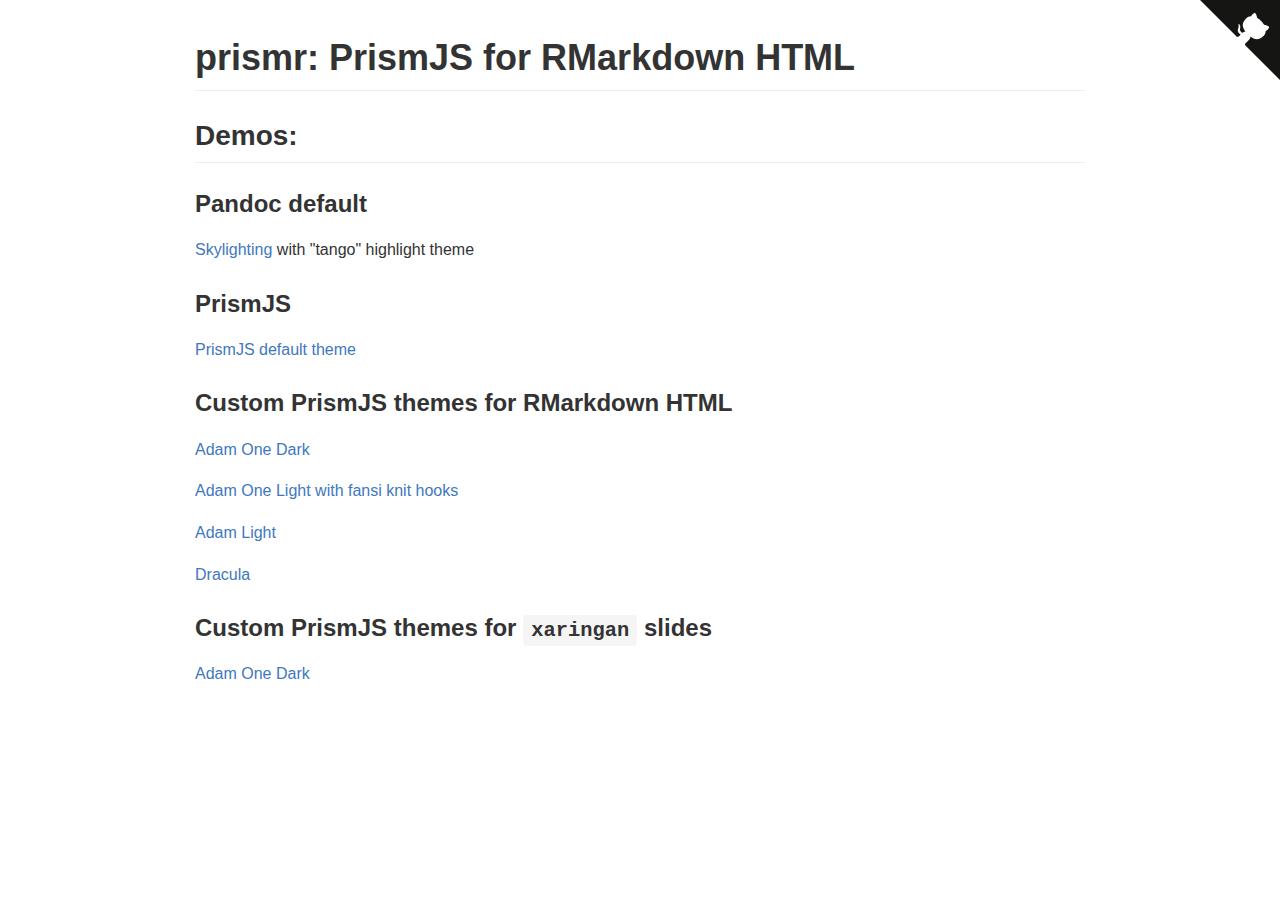
<file: docs/index.html>
<!DOCTYPE html>

<html xmlns="http://www.w3.org/1999/xhtml">

<head>

<meta charset="utf-8">
<meta http-equiv="Content-Type" content="text/html; charset=utf-8" />
<meta name="generator" content="pandoc" />
<meta name="viewport" content="width=device-width, initial-scale=1">

<style type="text/css">
@font-face {
font-family: octicons-link;
src: url([data-uri]) format('woff');
}
body {
-webkit-text-size-adjust: 100%;
text-size-adjust: 100%;
color: #333;
font-family: "Helvetica Neue", Helvetica, "Segoe UI", Arial, freesans, sans-serif, "Apple Color Emoji", "Segoe UI Emoji", "Segoe UI Symbol";
font-size: 16px;
line-height: 1.6;
word-wrap: break-word;
}
a {
background-color: transparent;
}
a:active,
a:hover {
outline: 0;
}
strong {
font-weight: bold;
}
h1 {
font-size: 2em;
margin: 0.67em 0;
}
img {
border: 0;
}
hr {
box-sizing: content-box;
height: 0;
}
pre {
overflow: auto;
}
code,
kbd,
pre {
font-family: monospace, monospace;
font-size: 1em;
}
input {
color: inherit;
font: inherit;
margin: 0;
}
html input[disabled] {
cursor: default;
}
input {
line-height: normal;
}
input[type="checkbox"] {
box-sizing: border-box;
padding: 0;
}
table {
border-collapse: collapse;
border-spacing: 0;
}
td,
th {
padding: 0;
}
* {
box-sizing: border-box;
}
input {
font: 13px / 1.4 Helvetica, arial, nimbussansl, liberationsans, freesans, clean, sans-serif, "Apple Color Emoji", "Segoe UI Emoji", "Segoe UI Symbol";
}
a {
color: #4078c0;
text-decoration: none;
}
a:hover,
a:active {
text-decoration: underline;
}
hr {
height: 0;
margin: 15px 0;
overflow: hidden;
background: transparent;
border: 0;
border-bottom: 1px solid #ddd;
}
hr:before {
display: table;
content: "";
}
hr:after {
display: table;
clear: both;
content: "";
}
h1,
h2,
h3,
h4,
h5,
h6 {
margin-top: 15px;
margin-bottom: 15px;
line-height: 1.1;
}
h1 {
font-size: 30px;
}
h2 {
font-size: 21px;
}
h3 {
font-size: 16px;
}
h4 {
font-size: 14px;
}
h5 {
font-size: 12px;
}
h6 {
font-size: 11px;
}
blockquote {
margin: 0;
}
ul,
ol {
padding: 0;
margin-top: 0;
margin-bottom: 0;
}
ol ol,
ul ol {
list-style-type: lower-roman;
}
ul ul ol,
ul ol ol,
ol ul ol,
ol ol ol {
list-style-type: lower-alpha;
}
dd {
margin-left: 0;
}
code {
font-family: Consolas, "Liberation Mono", Menlo, Courier, monospace;
font-size: 12px;
}
pre {
margin-top: 0;
margin-bottom: 0;
font: 12px Consolas, "Liberation Mono", Menlo, Courier, monospace;
}
.select::-ms-expand {
opacity: 0;
}
.octicon {
font: normal normal normal 16px/1 octicons-link;
display: inline-block;
text-decoration: none;
text-rendering: auto;
-webkit-font-smoothing: antialiased;
-moz-osx-font-smoothing: grayscale;
-webkit-user-select: none;
-moz-user-select: none;
-ms-user-select: none;
user-select: none;
}
.octicon-link:before {
content: '\f05c';
}
.markdown-body:before {
display: table;
content: "";
}
.markdown-body:after {
display: table;
clear: both;
content: "";
}
.markdown-body>*:first-child {
margin-top: 0 !important;
}
.markdown-body>*:last-child {
margin-bottom: 0 !important;
}
a:not([href]) {
color: inherit;
text-decoration: none;
}
.anchor {
display: inline-block;
padding-right: 2px;
margin-left: -18px;
}
.anchor:focus {
outline: none;
}
h1,
h2,
h3,
h4,
h5,
h6 {
margin-top: 1em;
margin-bottom: 16px;
font-weight: bold;
line-height: 1.4;
}
h1 .octicon-link,
h2 .octicon-link,
h3 .octicon-link,
h4 .octicon-link,
h5 .octicon-link,
h6 .octicon-link {
color: #000;
vertical-align: middle;
visibility: hidden;
}
h1:hover .anchor,
h2:hover .anchor,
h3:hover .anchor,
h4:hover .anchor,
h5:hover .anchor,
h6:hover .anchor {
text-decoration: none;
}
h1:hover .anchor .octicon-link,
h2:hover .anchor .octicon-link,
h3:hover .anchor .octicon-link,
h4:hover .anchor .octicon-link,
h5:hover .anchor .octicon-link,
h6:hover .anchor .octicon-link {
visibility: visible;
}
h1 {
padding-bottom: 0.3em;
font-size: 2.25em;
line-height: 1.2;
border-bottom: 1px solid #eee;
}
h1 .anchor {
line-height: 1;
}
h2 {
padding-bottom: 0.3em;
font-size: 1.75em;
line-height: 1.225;
border-bottom: 1px solid #eee;
}
h2 .anchor {
line-height: 1;
}
h3 {
font-size: 1.5em;
line-height: 1.43;
}
h3 .anchor {
line-height: 1.2;
}
h4 {
font-size: 1.25em;
}
h4 .anchor {
line-height: 1.2;
}
h5 {
font-size: 1em;
}
h5 .anchor {
line-height: 1.1;
}
h6 {
font-size: 1em;
color: #777;
}
h6 .anchor {
line-height: 1.1;
}
p,
blockquote,
ul,
ol,
dl,
table,
pre {
margin-top: 0;
margin-bottom: 16px;
}
hr {
height: 4px;
padding: 0;
margin: 16px 0;
background-color: #e7e7e7;
border: 0 none;
}
ul,
ol {
padding-left: 2em;
}
ul ul,
ul ol,
ol ol,
ol ul {
margin-top: 0;
margin-bottom: 0;
}
li>p {
margin-top: 16px;
}
dl {
padding: 0;
}
dl dt {
padding: 0;
margin-top: 16px;
font-size: 1em;
font-style: italic;
font-weight: bold;
}
dl dd {
padding: 0 16px;
margin-bottom: 16px;
}
blockquote {
padding: 0 15px;
color: #777;
border-left: 4px solid #ddd;
}
blockquote>:first-child {
margin-top: 0;
}
blockquote>:last-child {
margin-bottom: 0;
}
table {
display: block;
width: 100%;
overflow: auto;
word-break: normal;
word-break: keep-all;
}
table th {
font-weight: bold;
}
table th,
table td {
padding: 6px 13px;
border: 1px solid #ddd;
}
table tr {
background-color: #fff;
border-top: 1px solid #ccc;
}
table tr:nth-child(2n) {
background-color: #f8f8f8;
}
img {
max-width: 100%;
box-sizing: content-box;
background-color: #fff;
}
code {
padding: 0;
padding-top: 0.2em;
padding-bottom: 0.2em;
margin: 0;
font-size: 85%;
background-color: rgba(0,0,0,0.04);
border-radius: 3px;
}
code:before,
code:after {
letter-spacing: -0.2em;
content: "\00a0";
}
pre>code {
padding: 0;
margin: 0;
font-size: 100%;
word-break: normal;
white-space: pre;
background: transparent;
border: 0;
}
.highlight {
margin-bottom: 16px;
}
.highlight pre,
pre {
padding: 16px;
overflow: auto;
font-size: 85%;
line-height: 1.45;
background-color: #f7f7f7;
border-radius: 3px;
}
.highlight pre {
margin-bottom: 0;
word-break: normal;
}
pre {
word-wrap: normal;
}
pre code {
display: inline;
max-width: initial;
padding: 0;
margin: 0;
overflow: initial;
line-height: inherit;
word-wrap: normal;
background-color: transparent;
border: 0;
}
pre code:before,
pre code:after {
content: normal;
}
kbd {
display: inline-block;
padding: 3px 5px;
font-size: 11px;
line-height: 10px;
color: #555;
vertical-align: middle;
background-color: #fcfcfc;
border: solid 1px #ccc;
border-bottom-color: #bbb;
border-radius: 3px;
box-shadow: inset 0 -1px 0 #bbb;
}
.pl-c {
color: #969896;
}
.pl-c1,
.pl-s .pl-v {
color: #0086b3;
}
.pl-e,
.pl-en {
color: #795da3;
}
.pl-s .pl-s1,
.pl-smi {
color: #333;
}
.pl-ent {
color: #63a35c;
}
.pl-k {
color: #a71d5d;
}
.pl-pds,
.pl-s,
.pl-s .pl-pse .pl-s1,
.pl-sr,
.pl-sr .pl-cce,
.pl-sr .pl-sra,
.pl-sr .pl-sre {
color: #183691;
}
.pl-v {
color: #ed6a43;
}
.pl-id {
color: #b52a1d;
}
.pl-ii {
background-color: #b52a1d;
color: #f8f8f8;
}
.pl-sr .pl-cce {
color: #63a35c;
font-weight: bold;
}
.pl-ml {
color: #693a17;
}
.pl-mh,
.pl-mh .pl-en,
.pl-ms {
color: #1d3e81;
font-weight: bold;
}
.pl-mq {
color: #008080;
}
.pl-mi {
color: #333;
font-style: italic;
}
.pl-mb {
color: #333;
font-weight: bold;
}
.pl-md {
background-color: #ffecec;
color: #bd2c00;
}
.pl-mi1 {
background-color: #eaffea;
color: #55a532;
}
.pl-mdr {
color: #795da3;
font-weight: bold;
}
.pl-mo {
color: #1d3e81;
}
kbd {
display: inline-block;
padding: 3px 5px;
font: 11px Consolas, "Liberation Mono", Menlo, Courier, monospace;
line-height: 10px;
color: #555;
vertical-align: middle;
background-color: #fcfcfc;
border: solid 1px #ccc;
border-bottom-color: #bbb;
border-radius: 3px;
box-shadow: inset 0 -1px 0 #bbb;
}
.task-list-item {
list-style-type: none;
}
.task-list-item+.task-list-item {
margin-top: 3px;
}
.task-list-item input {
margin: 0 0.35em 0.25em -1.6em;
vertical-align: middle;
}
:checked+.radio-label {
z-index: 1;
position: relative;
border-color: #4078c0;
}
.sourceLine {
display: inline-block;
}
code .kw { color: #000000; }
code .dt { color: #ed6a43; }
code .dv { color: #009999; }
code .bn { color: #009999; }
code .fl { color: #009999; }
code .ch { color: #009999; }
code .st { color: #183691; }
code .co { color: #969896; }
code .ot { color: #0086b3; }
code .al { color: #a61717; }
code .fu { color: #63a35c; }
code .er { color: #a61717; background-color: #e3d2d2; }
code .wa { color: #000000; }
code .cn { color: #008080; }
code .sc { color: #008080; }
code .vs { color: #183691; }
code .ss { color: #183691; }
code .im { color: #000000; }
code .va {color: #008080; }
code .cf { color: #000000; }
code .op { color: #000000; }
code .bu { color: #000000; }
code .ex { color: #000000; }
code .pp { color: #999999; }
code .at { color: #008080; }
code .do { color: #969896; }
code .an { color: #008080; }
code .cv { color: #008080; }
code .in { color: #008080; }
</style>
<style>
body {
  box-sizing: border-box;
  min-width: 200px;
  max-width: 980px;
  margin: 0 auto;
  padding: 45px;
  padding-top: 0px;
}
</style>

</head>

<body>

<!-- Github corner obtained from: https://github.com/tholman/github-corners -->

<p><a href="https://github.com/adamoshen/prismr" class="github-corner" aria-label="View source on GitHub"><svg width="80" height="80" viewBox="0 0 250 250" style="fill:#151513; color:#fff; position: absolute; top: 0; border: 0; right: 0;" aria-hidden="true"><path d="M0,0 L115,115 L130,115 L142,142 L250,250 L250,0 Z"></path><path d="M128.3,109.0 C113.8,99.7 119.0,89.6 119.0,89.6 C122.0,82.7 120.5,78.6 120.5,78.6 C119.2,72.0 123.4,76.3 123.4,76.3 C127.3,80.9 125.5,87.3 125.5,87.3 C122.9,97.6 130.6,101.9 134.4,103.2" fill="currentColor" style="transform-origin: 130px 106px;" class="octo-arm"></path><path d="M115.0,115.0 C114.9,115.1 118.7,116.5 119.8,115.4 L133.7,101.6 C136.9,99.2 139.9,98.4 142.2,98.6 C133.8,88.0 127.5,74.4 143.8,58.0 C148.5,53.4 154.0,51.2 159.7,51.0 C160.3,49.4 163.2,43.6 171.4,40.1 C171.4,40.1 176.1,42.5 178.8,56.2 C183.1,58.6 187.2,61.8 190.9,65.4 C194.5,69.0 197.7,73.2 200.1,77.6 C213.8,80.2 216.3,84.9 216.3,84.9 C212.7,93.1 206.9,96.0 205.4,96.6 C205.1,102.4 203.0,107.8 198.3,112.5 C181.9,128.9 168.3,122.5 157.7,114.1 C157.9,116.9 156.7,120.9 152.7,124.9 L141.0,136.5 C139.8,137.7 141.6,141.9 141.8,141.8 Z" fill="currentColor" class="octo-body"></path></svg></a><style>.github-corner:hover
.octo-arm{animation:octocat-wave 560ms ease-in-out}@keyframes
octocat-wave{0%,100%{transform:rotate(0)}20%,60%{transform:rotate(-25deg)}40%,80%{transform:rotate(10deg)}}@media
(max-width:500px){.github-corner:hover
.octo-arm{animation:none}.github-corner .octo-arm{animation:octocat-wave
560ms ease-in-out}}</style></p>
<h1 id="prismr-prismjs-for-rmarkdown-html">prismr: PrismJS for RMarkdown
HTML</h1>
<h2 id="demos">Demos:</h2>
<h3 id="pandoc-default">Pandoc default</h3>
<p><a href="skylighting/">Skylighting</a> with &quot;tango&quot; highlight
theme</p>
<h3 id="prismjs">PrismJS</h3>
<p><a href="default-theme/">PrismJS default theme</a></p>
<h3 id="custom-prismjs-themes-for-rmarkdown-html">Custom PrismJS themes
for RMarkdown HTML</h3>
<p><a href="dark-theme/">Adam One Dark</a></p>
<p><a href="light-theme-fansi/">Adam One Light with fansi knit
hooks</a></p>
<p><a href="light-theme/">Adam Light</a></p>
<p><a href="dracula-theme/">Dracula</a></p>
<h3 id="custom-prismjs-themes-for-xaringan-slides">Custom PrismJS themes
for <code>xaringan</code> slides</h3>
<p><a href="xaringan/">Adam One Dark</a></p>

</body>
</html>
</file>
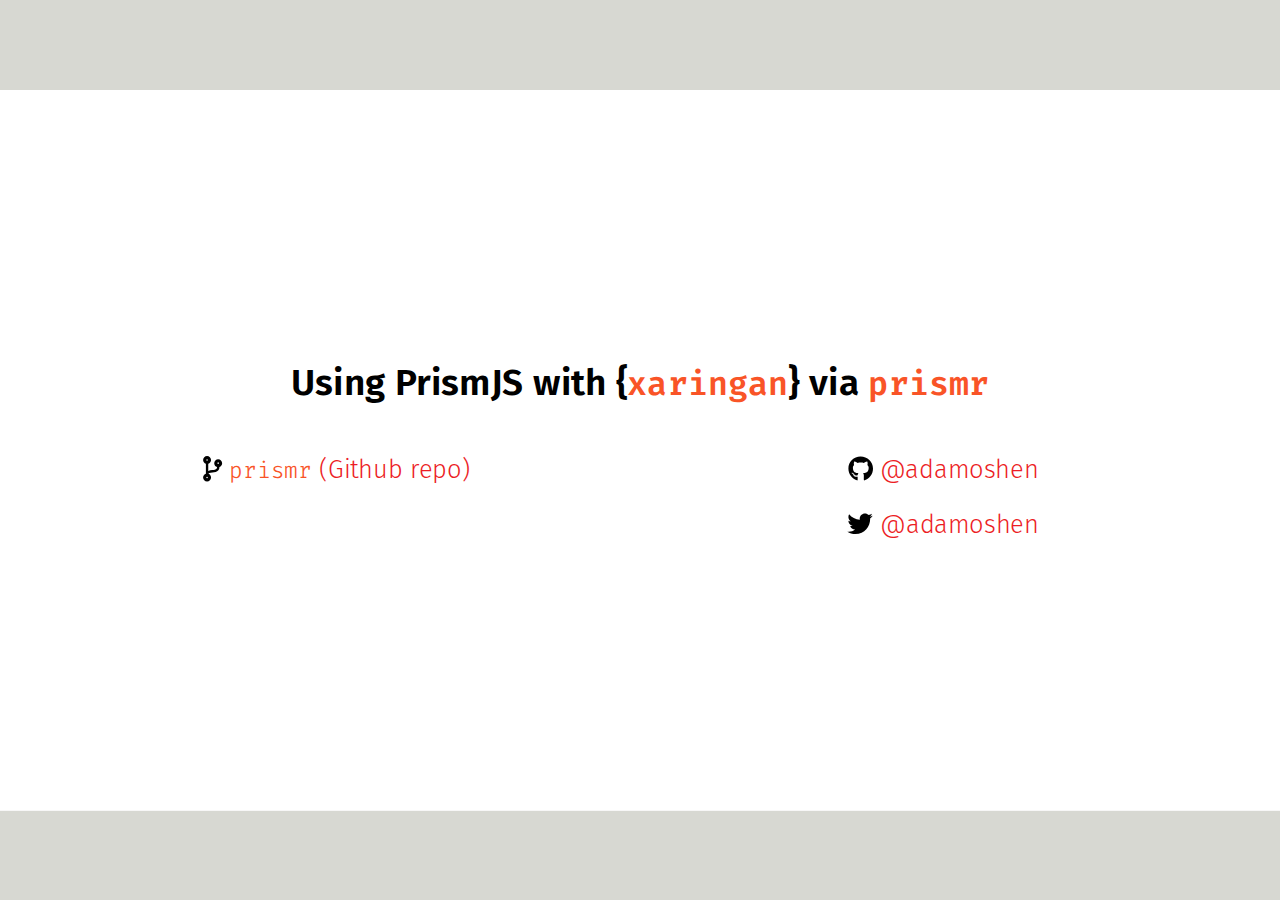
<file: docs/xaringan/index.html>
<!DOCTYPE html>
<html lang="" xml:lang="">
  <head>
    <title>Using PrismJS with {xaringan}</title>
    <meta charset="utf-8" />
    <meta name="author" content="Adam Shen" />
    <script src="libs/header-attrs-2.14/header-attrs.js"></script>
    <link href="libs/prismr-1.28.0/adam-one-dark.css" rel="stylesheet" />
    <script src="libs/prismr-1.28.0/prismr.js"></script>
    <link rel="stylesheet" href="css/xaringan-themer.css" type="text/css" />
  </head>
  <body>
    <textarea id="source">




count: false
class: title-slide, center, middle

# Using PrismJS with {`xaringan`} via `prismr`

.pull-left[

<svg aria-hidden="true" role="img" viewBox="0 0 384 512" style="height:1em;width:0.75em;vertical-align:-0.125em;margin-left:auto;margin-right:auto;font-size:inherit;fill:currentColor;overflow:visible;position:relative;"><path d="M384 144c0-44.2-35.8-80-80-80s-80 35.8-80 80c0 36.4 24.3 67.1 57.5 76.8-.6 16.1-4.2 28.5-11 36.9-15.4 19.2-49.3 22.4-85.2 25.7-28.2 2.6-57.4 5.4-81.3 16.9v-144c32.5-10.2 56-40.5 56-76.3 0-44.2-35.8-80-80-80S0 35.8 0 80c0 35.8 23.5 66.1 56 76.3v199.3C23.5 365.9 0 396.2 0 432c0 44.2 35.8 80 80 80s80-35.8 80-80c0-34-21.2-63.1-51.2-74.6 3.1-5.2 7.8-9.8 14.9-13.4 16.2-8.2 40.4-10.4 66.1-12.8 42.2-3.9 90-8.4 118.2-43.4 14-17.4 21.1-39.8 21.6-67.9 31.6-10.8 54.4-40.7 54.4-75.9zM80 64c8.8 0 16 7.2 16 16s-7.2 16-16 16-16-7.2-16-16 7.2-16 16-16zm0 384c-8.8 0-16-7.2-16-16s7.2-16 16-16 16 7.2 16 16-7.2 16-16 16zm224-320c8.8 0 16 7.2 16 16s-7.2 16-16 16-16-7.2-16-16 7.2-16 16-16z"/></svg> [`prismr` (Github repo)](https://github.com/adamoshen/prismr)

]

.pull-right[

<svg aria-hidden="true" role="img" viewBox="0 0 496 512" style="height:1em;width:0.97em;vertical-align:-0.125em;margin-left:auto;margin-right:auto;font-size:inherit;fill:currentColor;overflow:visible;position:relative;"><path d="M165.9 397.4c0 2-2.3 3.6-5.2 3.6-3.3.3-5.6-1.3-5.6-3.6 0-2 2.3-3.6 5.2-3.6 3-.3 5.6 1.3 5.6 3.6zm-31.1-4.5c-.7 2 1.3 4.3 4.3 4.9 2.6 1 5.6 0 6.2-2s-1.3-4.3-4.3-5.2c-2.6-.7-5.5.3-6.2 2.3zm44.2-1.7c-2.9.7-4.9 2.6-4.6 4.9.3 2 2.9 3.3 5.9 2.6 2.9-.7 4.9-2.6 4.6-4.6-.3-1.9-3-3.2-5.9-2.9zM244.8 8C106.1 8 0 113.3 0 252c0 110.9 69.8 205.8 169.5 239.2 12.8 2.3 17.3-5.6 17.3-12.1 0-6.2-.3-40.4-.3-61.4 0 0-70 15-84.7-29.8 0 0-11.4-29.1-27.8-36.6 0 0-22.9-15.7 1.6-15.4 0 0 24.9 2 38.6 25.8 21.9 38.6 58.6 27.5 72.9 20.9 2.3-16 8.8-27.1 16-33.7-55.9-6.2-112.3-14.3-112.3-110.5 0-27.5 7.6-41.3 23.6-58.9-2.6-6.5-11.1-33.3 2.6-67.9 20.9-6.5 69 27 69 27 20-5.6 41.5-8.5 62.8-8.5s42.8 2.9 62.8 8.5c0 0 48.1-33.6 69-27 13.7 34.7 5.2 61.4 2.6 67.9 16 17.7 25.8 31.5 25.8 58.9 0 96.5-58.9 104.2-114.8 110.5 9.2 7.9 17 22.9 17 46.4 0 33.7-.3 75.4-.3 83.6 0 6.5 4.6 14.4 17.3 12.1C428.2 457.8 496 362.9 496 252 496 113.3 383.5 8 244.8 8zM97.2 352.9c-1.3 1-1 3.3.7 5.2 1.6 1.6 3.9 2.3 5.2 1 1.3-1 1-3.3-.7-5.2-1.6-1.6-3.9-2.3-5.2-1zm-10.8-8.1c-.7 1.3.3 2.9 2.3 3.9 1.6 1 3.6.7 4.3-.7.7-1.3-.3-2.9-2.3-3.9-2-.6-3.6-.3-4.3.7zm32.4 35.6c-1.6 1.3-1 4.3 1.3 6.2 2.3 2.3 5.2 2.6 6.5 1 1.3-1.3.7-4.3-1.3-6.2-2.2-2.3-5.2-2.6-6.5-1zm-11.4-14.7c-1.6 1-1.6 3.6 0 5.9 1.6 2.3 4.3 3.3 5.6 2.3 1.6-1.3 1.6-3.9 0-6.2-1.4-2.3-4-3.3-5.6-2z"/></svg> [@adamoshen](https://github.com/adamoshen)

<svg aria-hidden="true" role="img" viewBox="0 0 512 512" style="height:1em;width:1em;vertical-align:-0.125em;margin-left:auto;margin-right:auto;font-size:inherit;fill:currentColor;overflow:visible;position:relative;"><path d="M459.37 151.716c.325 4.548.325 9.097.325 13.645 0 138.72-105.583 298.558-298.558 298.558-59.452 0-114.68-17.219-161.137-47.106 8.447.974 16.568 1.299 25.34 1.299 49.055 0 94.213-16.568 130.274-44.832-46.132-.975-84.792-31.188-98.112-72.772 6.498.974 12.995 1.624 19.818 1.624 9.421 0 18.843-1.3 27.614-3.573-48.081-9.747-84.143-51.98-84.143-102.985v-1.299c13.969 7.797 30.214 12.67 47.431 13.319-28.264-18.843-46.781-51.005-46.781-87.391 0-19.492 5.197-37.36 14.294-52.954 51.655 63.675 129.3 105.258 216.365 109.807-1.624-7.797-2.599-15.918-2.599-24.04 0-57.828 46.782-104.934 104.934-104.934 30.213 0 57.502 12.67 76.67 33.137 23.715-4.548 46.456-13.32 66.599-25.34-7.798 24.366-24.366 44.833-46.132 57.827 21.117-2.273 41.584-8.122 60.426-16.243-14.292 20.791-32.161 39.308-52.628 54.253z"/></svg> [@adamoshen](https://twitter.com/adamoshen)

]

---

class: language-r

# PrismJS works with `fansi` knit hooks


```r
library(tidyverse)
```

&lt;PRE class="fansi fansi-message"&gt;&lt;CODE&gt;## -- &lt;span style='font-weight: bold;'&gt;Attaching packages&lt;/span&gt; --------------------------------------- tidyverse 1.3.1 --
&lt;/CODE&gt;&lt;/PRE&gt;&lt;PRE class="fansi fansi-message"&gt;&lt;CODE&gt;## &lt;span style='color: #00BB00;'&gt;v&lt;/span&gt; &lt;span style='color: #0000BB;'&gt;ggplot2&lt;/span&gt; 3.3.6     &lt;span style='color: #00BB00;'&gt;v&lt;/span&gt; &lt;span style='color: #0000BB;'&gt;purrr  &lt;/span&gt; 0.3.4
## &lt;span style='color: #00BB00;'&gt;v&lt;/span&gt; &lt;span style='color: #0000BB;'&gt;tibble &lt;/span&gt; 3.1.6     &lt;span style='color: #00BB00;'&gt;v&lt;/span&gt; &lt;span style='color: #0000BB;'&gt;dplyr  &lt;/span&gt; 1.0.9
## &lt;span style='color: #00BB00;'&gt;v&lt;/span&gt; &lt;span style='color: #0000BB;'&gt;tidyr  &lt;/span&gt; 1.2.0     &lt;span style='color: #00BB00;'&gt;v&lt;/span&gt; &lt;span style='color: #0000BB;'&gt;stringr&lt;/span&gt; 1.4.0
## &lt;span style='color: #00BB00;'&gt;v&lt;/span&gt; &lt;span style='color: #0000BB;'&gt;readr  &lt;/span&gt; 2.1.2     &lt;span style='color: #00BB00;'&gt;v&lt;/span&gt; &lt;span style='color: #0000BB;'&gt;forcats&lt;/span&gt; 0.5.1
&lt;/CODE&gt;&lt;/PRE&gt;&lt;PRE class="fansi fansi-message"&gt;&lt;CODE&gt;## -- &lt;span style='font-weight: bold;'&gt;Conflicts&lt;/span&gt; ------------------------------------------ tidyverse_conflicts() --
## &lt;span style='color: #BB0000;'&gt;x&lt;/span&gt; &lt;span style='color: #0000BB;'&gt;dplyr&lt;/span&gt;::&lt;span style='color: #00BB00;'&gt;filter()&lt;/span&gt; masks &lt;span style='color: #0000BB;'&gt;stats&lt;/span&gt;::filter()
## &lt;span style='color: #BB0000;'&gt;x&lt;/span&gt; &lt;span style='color: #0000BB;'&gt;dplyr&lt;/span&gt;::&lt;span style='color: #00BB00;'&gt;lag()&lt;/span&gt;    masks &lt;span style='color: #0000BB;'&gt;stats&lt;/span&gt;::lag()
&lt;/CODE&gt;&lt;/PRE&gt;

---

class: language-r

# PrismJS works with `fansi` knit hooks


```r
tidyverse_logo()
```

&lt;PRE class="fansi fansi-output"&gt;&lt;CODE&gt;## &lt;span style='color: #BB0000;'&gt;*&lt;/span&gt;&lt;span style='color: #0000BB;'&gt; __  _    __   &lt;/span&gt;&lt;span style='color: #BBBB00;'&gt;.&lt;/span&gt;&lt;span style='color: #0000BB;'&gt;    &lt;/span&gt;&lt;span style='color: #00BB00;'&gt;o&lt;/span&gt;&lt;span style='color: #0000BB;'&gt;           &lt;/span&gt;&lt;span style='color: #BB00BB;'&gt;*&lt;/span&gt;&lt;span style='color: #0000BB;'&gt;  &lt;/span&gt;&lt;span style='color: #00BBBB;'&gt;.&lt;/span&gt;&lt;span style='color: #0000BB;'&gt; &lt;/span&gt;
## &lt;span style='color: #0000BB;'&gt; / /_(_)__/ /_ ___  _____ _______ ___ &lt;/span&gt;
## &lt;span style='color: #0000BB;'&gt;/ __/ / _  / // / |/ / -_) __(_-&amp;lt;/ -_)&lt;/span&gt;
## &lt;span style='color: #0000BB;'&gt;\__/_/\_,_/\_, /|___/\__/_/ /___/\__/ &lt;/span&gt;
## &lt;span style='color: #0000BB;'&gt;     &lt;/span&gt;&lt;span style='color: #BBBB00;'&gt;*&lt;/span&gt;&lt;span style='color: #0000BB;'&gt;  &lt;/span&gt;&lt;span style='color: #00BB00;'&gt;.&lt;/span&gt;&lt;span style='color: #0000BB;'&gt; /___/      &lt;/span&gt;&lt;span style='color: #BBBBBB;'&gt;o&lt;/span&gt;&lt;span style='color: #0000BB;'&gt;      &lt;/span&gt;&lt;span style='color: #BB00BB;'&gt;.&lt;/span&gt;&lt;span style='color: #0000BB;'&gt;       &lt;/span&gt;&lt;span style='color: #00BBBB;'&gt;*&lt;/span&gt;&lt;span style='color: #0000BB;'&gt; &lt;/span&gt;
&lt;/CODE&gt;&lt;/PRE&gt;

---

class: language-r

# Example code and output


```r
new_penguins &lt;- palmerpenguins::penguins %&gt;%
  drop_na() %&gt;%
  mutate(bill_length_mean1 = mean(bill_length_mm)) %&gt;%
  group_by(species, island) %&gt;%
  mutate(bill_length_mean2 = mean(bill_length_mm)) %&gt;%
  ungroup() %&gt;%
  select(species, island, contains("bill_length"))

new_penguins
```

&lt;PRE class="fansi fansi-output"&gt;&lt;CODE&gt;## &lt;span style='color: #555555;'&gt;# A tibble: 333 x 5&lt;/span&gt;
##    species island    bill_length_mm bill_length_mean1 bill_length_mean2
##    &lt;span style='color: #555555; font-style: italic;'&gt;&amp;lt;fct&amp;gt;&lt;/span&gt;   &lt;span style='color: #555555; font-style: italic;'&gt;&amp;lt;fct&amp;gt;&lt;/span&gt;              &lt;span style='color: #555555; font-style: italic;'&gt;&amp;lt;dbl&amp;gt;&lt;/span&gt;             &lt;span style='color: #555555; font-style: italic;'&gt;&amp;lt;dbl&amp;gt;&lt;/span&gt;             &lt;span style='color: #555555; font-style: italic;'&gt;&amp;lt;dbl&amp;gt;&lt;/span&gt;
## &lt;span style='color: #555555;'&gt; 1&lt;/span&gt; Adelie  Torgersen           39.1              44.0              39.0
## &lt;span style='color: #555555;'&gt; 2&lt;/span&gt; Adelie  Torgersen           39.5              44.0              39.0
## &lt;span style='color: #555555;'&gt; 3&lt;/span&gt; Adelie  Torgersen           40.3              44.0              39.0
## &lt;span style='color: #555555;'&gt; 4&lt;/span&gt; Adelie  Torgersen           36.7              44.0              39.0
## &lt;span style='color: #555555;'&gt; 5&lt;/span&gt; Adelie  Torgersen           39.3              44.0              39.0
## &lt;span style='color: #555555;'&gt; 6&lt;/span&gt; Adelie  Torgersen           38.9              44.0              39.0
## &lt;span style='color: #555555;'&gt; 7&lt;/span&gt; Adelie  Torgersen           39.2              44.0              39.0
## &lt;span style='color: #555555;'&gt; 8&lt;/span&gt; Adelie  Torgersen           41.1              44.0              39.0
## &lt;span style='color: #555555;'&gt; 9&lt;/span&gt; Adelie  Torgersen           38.6              44.0              39.0
## &lt;span style='color: #555555;'&gt;10&lt;/span&gt; Adelie  Torgersen           34.6              44.0              39.0
## &lt;span style='color: #555555;'&gt;# ... with 323 more rows&lt;/span&gt;
&lt;/CODE&gt;&lt;/PRE&gt;

---

# Highlighting code inline without defining a slide class

You can also highlight inline code using the usual dot-classes, with the class being "language-r".

So I thought I'd use .language-r[`dplyr::group_by()`] followed by .language-r[`dplyr::mutate()`].
Of course, afterward I would also .language-r[`dplyr::ungroup()`].

You can also use the class "language-none" to disable highlighting of inline code.

So I thought I'd use .language-none[`dplyr::group_by()`] followed by .language-none[`dplyr::mutate()`].
Of course, afterward I would also .language-none[`dplyr::ungroup()`].

---

# You may be interested in using the `layout` feature

Recall that you can define slide classes for all subsequent slides using `layout`. As usual, you
can also combine classes together.

```
class: center, inverse, language-r
layout: true
```

Read more about slide layouts
[<svg aria-hidden="true" role="img" viewBox="0 0 512 512" style="height:1em;width:1em;vertical-align:-0.125em;margin-left:auto;margin-right:auto;font-size:inherit;fill:currentColor;overflow:visible;position:relative;"><path d="M432,320H400a16,16,0,0,0-16,16V448H64V128H208a16,16,0,0,0,16-16V80a16,16,0,0,0-16-16H48A48,48,0,0,0,0,112V464a48,48,0,0,0,48,48H400a48,48,0,0,0,48-48V336A16,16,0,0,0,432,320ZM488,0h-128c-21.37,0-32.05,25.91-17,41l35.73,35.73L135,320.37a24,24,0,0,0,0,34L157.67,377a24,24,0,0,0,34,0L435.28,133.32,471,169c15,15,41,4.5,41-17V24A24,24,0,0,0,488,0Z"/></svg>](https://github.com/yihui/xaringan/wiki/Slide-layouts).

---

class: language-r

# Limitations

One known limitation is that adding comments will highlight the remainder of the chunk as a comment
[<svg aria-hidden="true" role="img" viewBox="0 0 512 512" style="height:1em;width:1em;vertical-align:-0.125em;margin-left:auto;margin-right:auto;font-size:inherit;fill:currentColor;overflow:visible;position:relative;"><path d="M432,320H400a16,16,0,0,0-16,16V448H64V128H208a16,16,0,0,0,16-16V80a16,16,0,0,0-16-16H48A48,48,0,0,0,0,112V464a48,48,0,0,0,48,48H400a48,48,0,0,0,48-48V336A16,16,0,0,0,432,320ZM488,0h-128c-21.37,0-32.05,25.91-17,41l35.73,35.73L135,320.37a24,24,0,0,0,0,34L157.67,377a24,24,0,0,0,34,0L435.28,133.32,471,169c15,15,41,4.5,41-17V24A24,24,0,0,0,488,0Z"/></svg>](https://github.com/adamoshen/prismr/issues/2).


```r
1 + 2

# Everything past this point will be highlighted as a comment
mean(c(1, 4, 5, 6))
data(starwars, package="dplyr")
```

Solutions:

- Only include comments on the last line, or adjacent to the last line of code
- Don't include comments in your code chunk
- Start a new code chunk after commenting
- Use plain text on the slide to explain your code
- Line highlighting still works though (see next slide)

---

class: language-r

# This is something complicated

.pull-left[


```r
ggplot(
* mpg,
  
  aes(x = displ, y = hwy, colour = class)
) +
  geom_point()
```

]

.pull-right[

Construct a plot using the .language-none[`mpg`] data set.

]

--

.pull-left[


```r
ggplot(
  mpg,
  
* aes(x = displ, y = hwy, colour = class)
) +
  geom_point()
```

]

.pull-right[

The x-axis will represent engine displacement.

The y-axis will represent highway miles per gallon.

Geoms will be coloured by type of vehicle

]

--

.pull-left[


```r
ggplot(
  mpg,
  
  aes(x = displ, y = hwy, colour = class)
) +
* geom_point()
```

]

.pull-right[

Draw points on the canvas.

]
    </textarea>
<style data-target="print-only">@media screen {.remark-slide-container{display:block;}.remark-slide-scaler{box-shadow:none;}}</style>
<script src="libs/remark-latest.min.js"></script>
<script>var slideshow = remark.create({
"highlightStyle": null,
"highlightLines": true,
"countIncrementalSlides": false,
"ratio": "16:9"
});
if (window.HTMLWidgets) slideshow.on('afterShowSlide', function (slide) {
  window.dispatchEvent(new Event('resize'));
});
(function(d) {
  var s = d.createElement("style"), r = d.querySelector(".remark-slide-scaler");
  if (!r) return;
  s.type = "text/css"; s.innerHTML = "@page {size: " + r.style.width + " " + r.style.height +"; }";
  d.head.appendChild(s);
})(document);

(function(d) {
  var el = d.getElementsByClassName("remark-slides-area");
  if (!el) return;
  var slide, slides = slideshow.getSlides(), els = el[0].children;
  for (var i = 1; i < slides.length; i++) {
    slide = slides[i];
    if (slide.properties.continued === "true" || slide.properties.count === "false") {
      els[i - 1].className += ' has-continuation';
    }
  }
  var s = d.createElement("style");
  s.type = "text/css"; s.innerHTML = "@media print { .has-continuation { display: none; } }";
  d.head.appendChild(s);
})(document);
// delete the temporary CSS (for displaying all slides initially) when the user
// starts to view slides
(function() {
  var deleted = false;
  slideshow.on('beforeShowSlide', function(slide) {
    if (deleted) return;
    var sheets = document.styleSheets, node;
    for (var i = 0; i < sheets.length; i++) {
      node = sheets[i].ownerNode;
      if (node.dataset["target"] !== "print-only") continue;
      node.parentNode.removeChild(node);
    }
    deleted = true;
  });
})();
// add `data-at-shortcutkeys` attribute to <body> to resolve conflicts with JAWS
// screen reader (see PR #262)
(function(d) {
  let res = {};
  d.querySelectorAll('.remark-help-content table tr').forEach(tr => {
    const t = tr.querySelector('td:nth-child(2)').innerText;
    tr.querySelectorAll('td:first-child .key').forEach(key => {
      const k = key.innerText;
      if (/^[a-z]$/.test(k)) res[k] = t;  // must be a single letter (key)
    });
  });
  d.body.setAttribute('data-at-shortcutkeys', JSON.stringify(res));
})(document);
(function() {
  "use strict"
  // Replace <script> tags in slides area to make them executable
  var scripts = document.querySelectorAll(
    '.remark-slides-area .remark-slide-container script'
  );
  if (!scripts.length) return;
  for (var i = 0; i < scripts.length; i++) {
    var s = document.createElement('script');
    var code = document.createTextNode(scripts[i].textContent);
    s.appendChild(code);
    var scriptAttrs = scripts[i].attributes;
    for (var j = 0; j < scriptAttrs.length; j++) {
      s.setAttribute(scriptAttrs[j].name, scriptAttrs[j].value);
    }
    scripts[i].parentElement.replaceChild(s, scripts[i]);
  }
})();
(function() {
  var links = document.getElementsByTagName('a');
  for (var i = 0; i < links.length; i++) {
    if (/^(https?:)?\/\//.test(links[i].getAttribute('href'))) {
      links[i].target = '_blank';
    }
  }
})();
// adds .remark-code-has-line-highlighted class to <pre> parent elements
// of code chunks containing highlighted lines with class .remark-code-line-highlighted
(function(d) {
  const hlines = d.querySelectorAll('.remark-code-line-highlighted');
  const preParents = [];
  const findPreParent = function(line, p = 0) {
    if (p > 1) return null; // traverse up no further than grandparent
    const el = line.parentElement;
    return el.tagName === "PRE" ? el : findPreParent(el, ++p);
  };

  for (let line of hlines) {
    let pre = findPreParent(line);
    if (pre && !preParents.includes(pre)) preParents.push(pre);
  }
  preParents.forEach(p => p.classList.add("remark-code-has-line-highlighted"));
})(document);</script>

  </body>
</html>
</file>
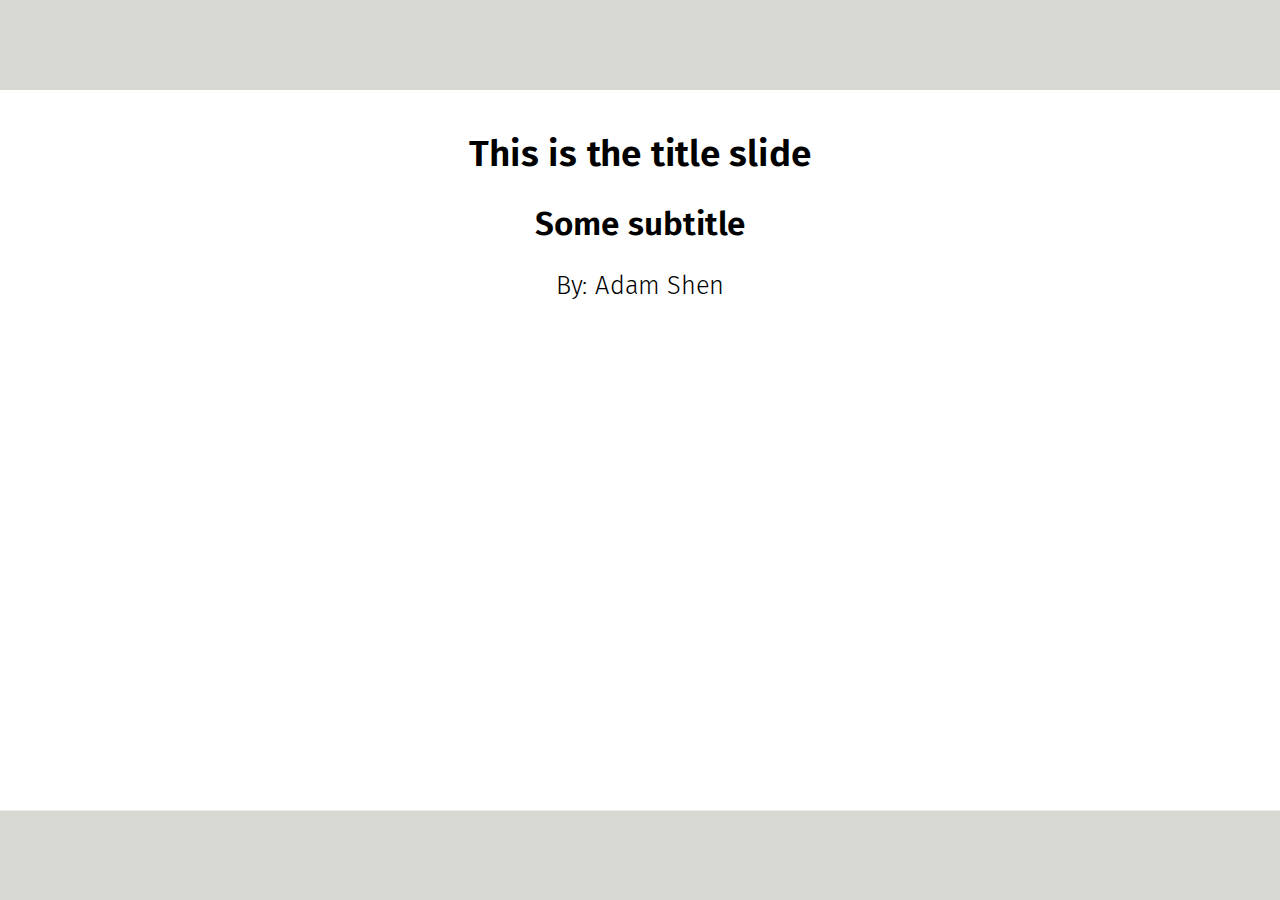
<file: docs/xaringan/slides.html>
<!DOCTYPE html>
<html lang="" xml:lang="">
  <head>
    <title>This is a title</title>
    <meta charset="utf-8" />
    <meta name="author" content="Adam Shen" />
    <script src="libs/header-attrs-2.14/header-attrs.js"></script>
    <link href="libs/prismr-1.28.0/adam-one-dark.css" rel="stylesheet" />
    <script src="libs/prismr-1.28.0/prismr.js"></script>
    <link rel="stylesheet" href="css/xaringan-themer.css" type="text/css" />
  </head>
  <body>
    <textarea id="source">




class: title-slide, center

# This is the title slide

## Some subtitle

By: Adam Shen

---

class: language-r

# Example code and output


```r
library(tidyverse)

new_penguins &lt;- palmerpenguins::penguins %&gt;%
  drop_na() %&gt;%
  mutate(bill_length_mean1 = mean(bill_length_mm)) %&gt;%
  group_by(species, island) %&gt;%
  mutate(bill_length_mean2 = mean(bill_length_mm)) %&gt;%
  ungroup() %&gt;%
  select(species, island, contains("bill_length"))

new_penguins
```

```
## # A tibble: 333 x 5
##    species island    bill_length_mm bill_length_mean1 bill_length_mean2
##    &lt;fct&gt;   &lt;fct&gt;              &lt;dbl&gt;             &lt;dbl&gt;             &lt;dbl&gt;
##  1 Adelie  Torgersen           39.1              44.0              39.0
##  2 Adelie  Torgersen           39.5              44.0              39.0
##  3 Adelie  Torgersen           40.3              44.0              39.0
##  4 Adelie  Torgersen           36.7              44.0              39.0
##  5 Adelie  Torgersen           39.3              44.0              39.0
##  6 Adelie  Torgersen           38.9              44.0              39.0
##  7 Adelie  Torgersen           39.2              44.0              39.0
##  8 Adelie  Torgersen           41.1              44.0              39.0
##  9 Adelie  Torgersen           38.6              44.0              39.0
## 10 Adelie  Torgersen           34.6              44.0              39.0
## # ... with 323 more rows
```

    </textarea>
<style data-target="print-only">@media screen {.remark-slide-container{display:block;}.remark-slide-scaler{box-shadow:none;}}</style>
<script src="libs/remark-latest.min.js"></script>
<script>var slideshow = remark.create({
"highlightStyle": null,
"highlightLines": true,
"countIncrementalSlides": false,
"ratio": "16:9"
});
if (window.HTMLWidgets) slideshow.on('afterShowSlide', function (slide) {
  window.dispatchEvent(new Event('resize'));
});
(function(d) {
  var s = d.createElement("style"), r = d.querySelector(".remark-slide-scaler");
  if (!r) return;
  s.type = "text/css"; s.innerHTML = "@page {size: " + r.style.width + " " + r.style.height +"; }";
  d.head.appendChild(s);
})(document);

(function(d) {
  var el = d.getElementsByClassName("remark-slides-area");
  if (!el) return;
  var slide, slides = slideshow.getSlides(), els = el[0].children;
  for (var i = 1; i < slides.length; i++) {
    slide = slides[i];
    if (slide.properties.continued === "true" || slide.properties.count === "false") {
      els[i - 1].className += ' has-continuation';
    }
  }
  var s = d.createElement("style");
  s.type = "text/css"; s.innerHTML = "@media print { .has-continuation { display: none; } }";
  d.head.appendChild(s);
})(document);
// delete the temporary CSS (for displaying all slides initially) when the user
// starts to view slides
(function() {
  var deleted = false;
  slideshow.on('beforeShowSlide', function(slide) {
    if (deleted) return;
    var sheets = document.styleSheets, node;
    for (var i = 0; i < sheets.length; i++) {
      node = sheets[i].ownerNode;
      if (node.dataset["target"] !== "print-only") continue;
      node.parentNode.removeChild(node);
    }
    deleted = true;
  });
})();
// add `data-at-shortcutkeys` attribute to <body> to resolve conflicts with JAWS
// screen reader (see PR #262)
(function(d) {
  let res = {};
  d.querySelectorAll('.remark-help-content table tr').forEach(tr => {
    const t = tr.querySelector('td:nth-child(2)').innerText;
    tr.querySelectorAll('td:first-child .key').forEach(key => {
      const k = key.innerText;
      if (/^[a-z]$/.test(k)) res[k] = t;  // must be a single letter (key)
    });
  });
  d.body.setAttribute('data-at-shortcutkeys', JSON.stringify(res));
})(document);
(function() {
  "use strict"
  // Replace <script> tags in slides area to make them executable
  var scripts = document.querySelectorAll(
    '.remark-slides-area .remark-slide-container script'
  );
  if (!scripts.length) return;
  for (var i = 0; i < scripts.length; i++) {
    var s = document.createElement('script');
    var code = document.createTextNode(scripts[i].textContent);
    s.appendChild(code);
    var scriptAttrs = scripts[i].attributes;
    for (var j = 0; j < scriptAttrs.length; j++) {
      s.setAttribute(scriptAttrs[j].name, scriptAttrs[j].value);
    }
    scripts[i].parentElement.replaceChild(s, scripts[i]);
  }
})();
(function() {
  var links = document.getElementsByTagName('a');
  for (var i = 0; i < links.length; i++) {
    if (/^(https?:)?\/\//.test(links[i].getAttribute('href'))) {
      links[i].target = '_blank';
    }
  }
})();
// adds .remark-code-has-line-highlighted class to <pre> parent elements
// of code chunks containing highlighted lines with class .remark-code-line-highlighted
(function(d) {
  const hlines = d.querySelectorAll('.remark-code-line-highlighted');
  const preParents = [];
  const findPreParent = function(line, p = 0) {
    if (p > 1) return null; // traverse up no further than grandparent
    const el = line.parentElement;
    return el.tagName === "PRE" ? el : findPreParent(el, ++p);
  };

  for (let line of hlines) {
    let pre = findPreParent(line);
    if (pre && !preParents.includes(pre)) preParents.push(pre);
  }
  preParents.forEach(p => p.classList.add("remark-code-has-line-highlighted"));
})(document);</script>

  </body>
</html>
</file>
<file: docs/xaringan/libs/prismr-1.28.0/adam-one-dark.css>
:root {
  --red: #e06c75;
  --blue: #61afef;
  --green: #98c379;
  --purple: #c678dd;
  --pink: #e83e8c;
  --orange: #de935f;
  --tan: #ede2a4;
  --text-col: #abb2bf;
  --bg-col: #282c34;
}

code[class*="language-"],
pre[class*="language-"] {
  color: var(--text-col);
  font-family: 'Fira Code', 'IBM Plex Mono', Consolas, Monaco, Courier, monospace;
  direction: ltr;
  text-align: left;
  white-space: pre;
  word-spacing: normal;
  word-break: normal;
  line-height: 1.5;

  -moz-tab-size: 4;
  -o-tab-size: 4;
  tab-size: 4;

  -webkit-hyphens: none;
  -moz-hyphens: none;
  -ms-hyphens: none;
  hyphens: none;
}

/* Code blocks */
pre[class*="language-"] {
  padding: 1em;
  margin: .5em 0;
  overflow: auto;
  border-radius: 0.4em;
}

:not(pre) > code[class*="language-"],
pre[class*="language-"] {
  background: var(--bg-col);
}

/* Inline code */
:not(pre) > code[class*="language-"] {
  padding: .1em;
  border-radius: .3em;
}

.token.comment,
.token.prolog,
.token.doctype,
.token.cdata {
  color: var(--tan);
}

.token.punctuation {
  color: var(--text-col);
}

.token.namespace {
  color: var(--purple);
  font-style: italic;
}

.token.property,
.token.keyword,
.token.tag {
  color: var(--purple);
}

.token.class-name {
  color: #FFFFB6;
  text-decoration: underline;
}

.token.boolean,
.token.constant {
  color: var(--red);
}

.token.symbol,
.token.deleted {
  color: #f92672;
}

.token.number {
  color: var(--orange);
}

.token.string {
  color: var(--green);
}

.token.selector,
.token.attr-name,
.token.char,
.token.builtin,
.token.inserted {
  color: var(--purple);
}

.token.variable {
  color: #C6C5FE;
}

.token.output {
  color: var(--blue);
}

.token.operator {
  color: var(--pink);
}

.token.entity {
  color: #FFFFB6;
  cursor: help;
}

.token.url {
  color: #96CBFE;
}

.language-css .token.string,
.style .token.string {
  color: var(--green);
}

.token.atrule,
.token.attr-value {
  color: #F9EE98;
}

.token.function {
  color: var(--blue);
}

.token.regex {
  color: #E9C062;
}

.token.important {
  color: #fd971f;
}

.token.important,
.token.bold {
  font-weight: bold;
}

.token.italic {
  font-style: italic;
}
</file>
<file: docs/xaringan/css/xaringan-themer.css>
@import url('https://fonts.googleapis.com/css2?family=Fira+Code');
@import url('https://fonts.googleapis.com/css2?family=Fira+Sans&display=swap');

:root {
  /* Fonts */
  --text-font-family: 'Fira Sans';
  --text-font-is-google: 0;
  --text-font-family-fallback: -apple-system, BlinkMacSystemFont, avenir next, avenir, helvetica neue, helvetica, Ubuntu, roboto, noto, segoe ui, arial;
  --text-font-base: sans-serif;
  --header-font-family: 'Fira Sans';
  --header-font-is-google: 0;
  --header-font-family-fallback: Georgia, serif;
  --code-font-family: 'Fira Code';
  --code-font-is-google: 0;
  --base-font-size: 14px;
  --text-font-size: 1rem;
  --code-font-size: 0.9rem;
  --code-inline-font-size: 0.9em;
  --header-h1-font-size: 2.50rem;
  --header-h2-font-size: 2.25rem;
  --header-h3-font-size: 1.75rem;

  /* Colors */
  --text-color: #000;
  --header-color: #000;
  --background-color: #FAFAFA;
  --link-color: #EC1D25;
  --code-highlight-color: rgba(38, 69, 94, 0.6);
  --inverse-text-color: #FFF;
  --inverse-background-color: #23373B;
  --inverse-header-color: #EC1D25;
  --inverse-link-color: #F95427;
  --title-slide-background-color: #FFF;
  --title-slide-text-color: #000;
  --header-background-color: #000;
  --header-background-text-color: #FFF;
}

html {
  font-size: var(--base-font-size);
}

body {
  font-family: var(--text-font-family), var(--text-font-family-fallback), var(--text-font-base);
  font-weight: 300;
  color: var(--text-color);
}
h1, h2, h3 {
  font-family: var(--header-font-family), var(--header-font-family-fallback);
  font-weight: 600;
  color: var(--header-color);
}
.remark-slide-content {
  background-color: var(--background-color);
  font-size: x-large;
  padding: 16px 64px 16px 64px;
  width: 100%;
  height: 100%;
}
.remark-slide-content h1 {
  font-size: var(--header-h1-font-size);
}
.remark-slide-content h2 {
  font-size: var(--header-h2-font-size);
}
.remark-slide-content h3 {
  font-size: var(--header-h3-font-size);
}
.remark-code, .remark-inline-code {
  font-family: var(--code-font-family), Menlo, Consolas, Monaco, Liberation Mono, Lucida Console, monospace;
}
.remark-code {
  font-size: var(--code-font-size);
}
.remark-inline-code {
  color: #F95427;
  font-size: var(--code-inline-font-size);
}
.remark-slide-number {
  color: #000;
  opacity: 0.8;
  font-size: medium;
}
/*
div.section-footer {
  color: #000;
  font-size: medium;
  position: absolute;
  bottom: 12px;
  left: 20px;
}
*/
.inverse .remark-slide-number {
  color: #FFF;
  opacity: 0.8;
  font-size: medium;
}
/*
.inverse div.section-footer {
  color: #FFF;
  font-size: medium;
  position: absolute;
  bottom: 12px;
  left: 20px;
}
*/
a, a > code {
  color: var(--link-color);
  text-decoration: none;
}
.footnote {
  position: absolute;
  bottom: 60px;
  padding-right: 4em;
  font-size: 0.9em;
}
.remark-code-line-highlighted {
  background-color: var(--code-highlight-color);
}
.inverse {
  background-color: var(--inverse-background-color);
  color: var(--inverse-text-color);

}
.inverse h1, .inverse h2, .inverse h3 {
  color: var(--inverse-header-color);
}
.inverse a, .inverse a > code {
  color: var(--inverse-link-color);
}
.title-slide, .title-slide h1, .title-slide h2, .title-slide h3 {
  color: var(--title-slide-text-color);
}
.title-slide {
  background-color: var(--title-slide-background-color);
}
.title-slide .remark-slide-number {
  display: none;
}
/* Two-column layout */
.left-column {
  width: 20%;
  height: 92%;
  float: left;
}
.left-column h2, .left-column h3 {
  color: #777;
}
.left-column h2:last-of-type, .left-column h3:last-child {
  color: #000;
}
.right-column {
  width: 75%;
  float: right;
  padding-top: 1em;
}
.pull-left {
  float: left;
  width: 47%;
}
.pull-right {
  float: right;
  width: 47%;
}
.pull-right + * {
  clear: both;
}
img, video, iframe {
  max-width: 100%;
}
blockquote {
  border-left: solid 5px lightgray;
  padding-left: 1em;
}
.remark-slide table {
  margin: auto;
  width: 100%;
  border-top: 1px solid #666;
  border-bottom: 1px solid #666;
}
.remark-slide table thead th {
  border-bottom: 1px solid #ddd;
}
th, td {
  padding: 10px;
}
.remark-slide thead, .remark-slide tfoot, .remark-slide tr:nth-child(even) {
  background: #eee;
}
table.dataTable tbody {
  background-color: var(--background-color);
  color: var(--text-color);
}
table.dataTable.display tbody tr.odd {
  background-color: var(--background-color);
}
table.dataTable.display tbody tr.even {
  background-color: #eee;
}
table.dataTable.hover tbody tr:hover, table.dataTable.display tbody tr:hover {
  background-color: rgba(255, 255, 255, 0.5);
}
.dataTables_wrapper .dataTables_length, .dataTables_wrapper .dataTables_filter, .dataTables_wrapper .dataTables_info, .dataTables_wrapper .dataTables_processing, .dataTables_wrapper .dataTables_paginate {
  color: var(--text-color);
}
.dataTables_wrapper .dataTables_paginate .paginate_button {
  color: var(--text-color) !important;
}

/* Slide Header Background for h1 elements */
.remark-slide-content.header_background > h1 {
  display: block;
  position: absolute;
  top: 0;
  left: 0;
  width: 100%;
  background: var(--header-background-color);
  color: var(--header-background-text-color);
  padding: 2rem 64px 1.5rem 64px;
  margin-top: 0;
  box-sizing: border-box;
}
.remark-slide-content.header_background {
  padding-top: 7rem;
}

@page { margin: 0; }
@media print {
  .remark-slide-scaler {
    width: 100% !important;
    height: 100% !important;
    transform: scale(1) !important;
    top: 0 !important;
    left: 0 !important;
  }
}

ol > li::marker {
  font-weight: bold;
}
</file>
